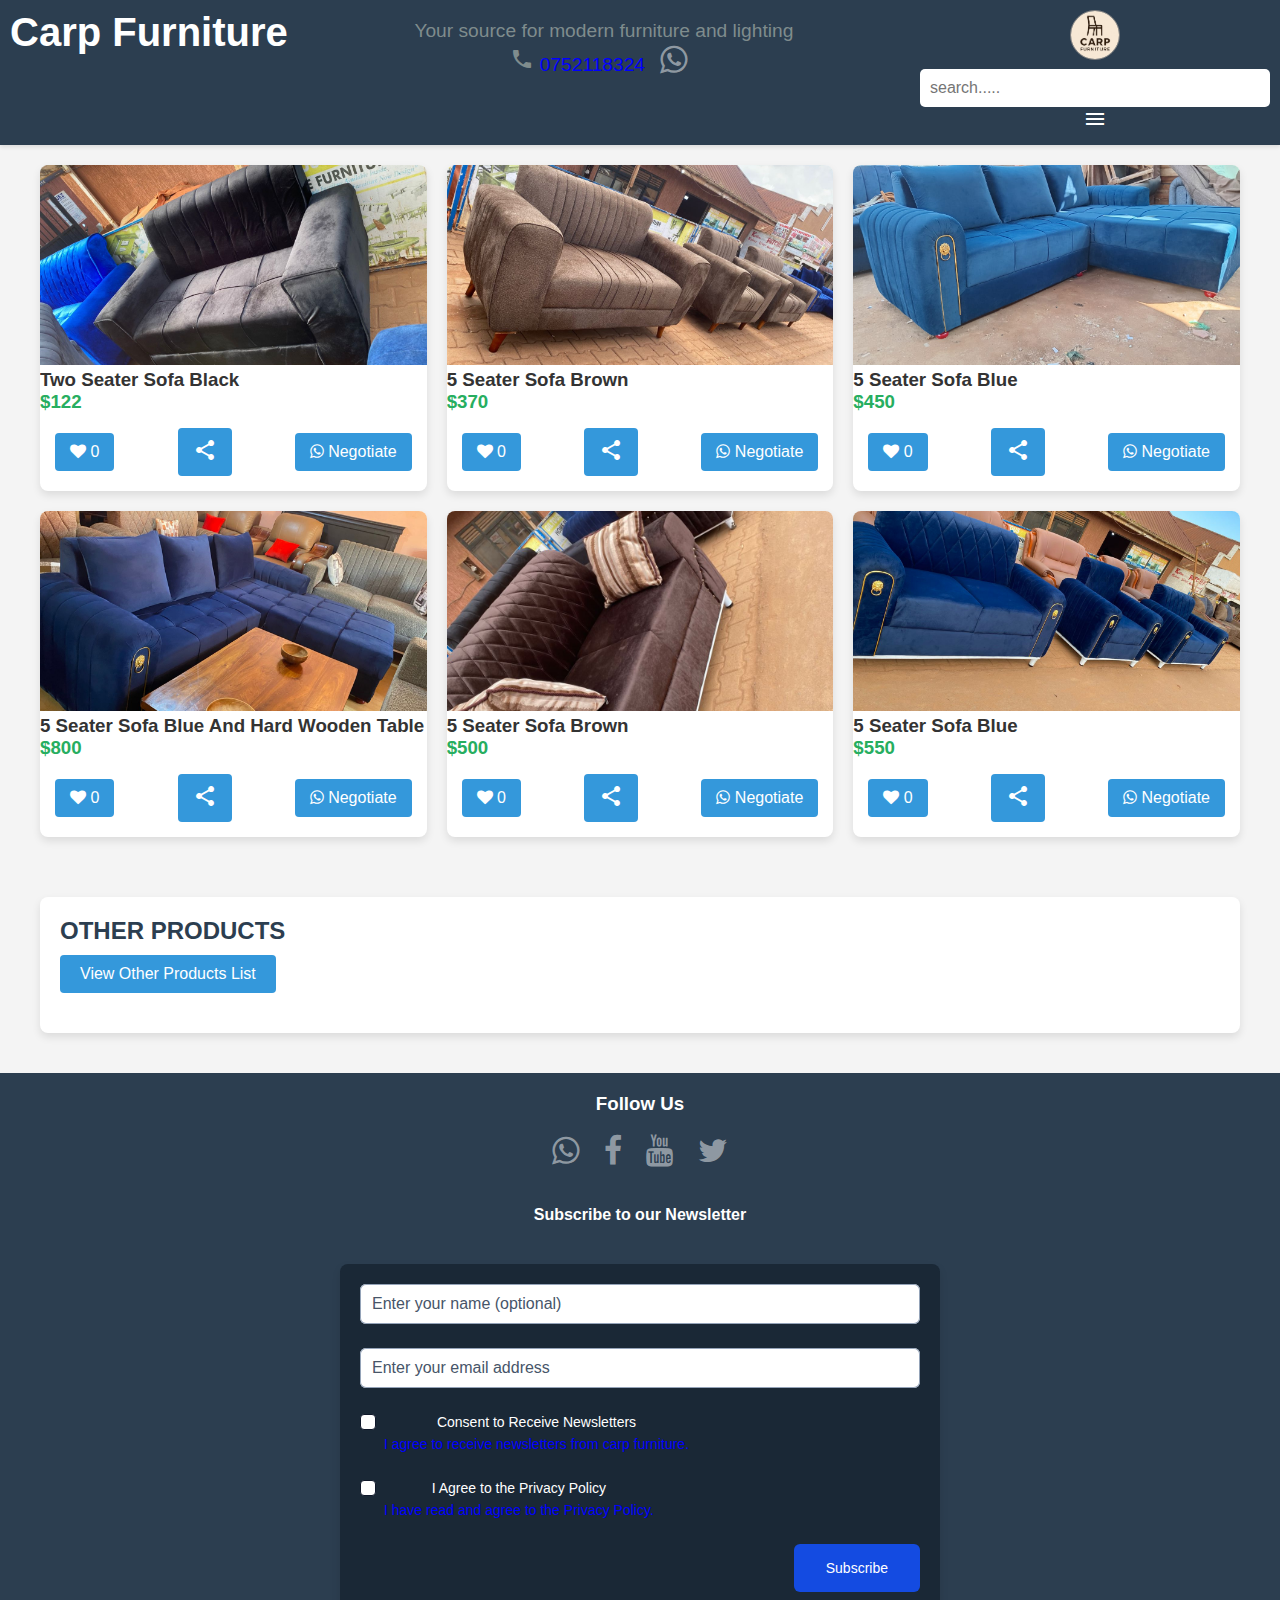
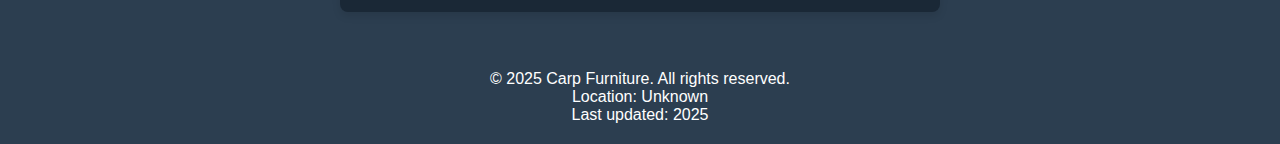
<file: index.html>
<!DOCTYPE html>
<html lang="en">
<head>
    <meta charset="UTF-8">
    <meta name="viewport" content="width=device-width, initial-scale=1.0">
    <title>Carp Furniture - Modern Furniture & Lighting</title>
    <link rel="stylesheet" href="styles.css">
    <link href="https://fonts.googleapis.com/icon?family=Material+Icons" rel="stylesheet">
    <link rel="stylesheet" href="https://cdnjs.cloudflare.com/ajax/libs/font-awesome/4.7.0/css/font-awesome.min.css">

    <!-- Open Graph Meta Tags -->
    <meta property="og:title" content="Carp Furniture - Modern Furniture & Lighting">
    <meta property="og:description" content="Your source for modern furniture and lighting">
    <meta property="og:image" content="logo.jpeg">
    <meta property="og:url" content="https://carpfamfurniture.netlify.app/">
    <meta property="og:type" content="website">

    <script>
        window.addEventListener('DOMContentLoaded', function() {
            // Update OG meta tags based on item parameter
            const urlParams = new URLSearchParams(window.location.search);
            const itemId = urlParams.get('item');
            if (itemId) {
                // Assuming images array is available or fetch item details
                // For demo, update meta tags
                const itemName = `Item ${itemId}`; // Replace with actual name
                const itemPrice = `$300`; // Replace with actual price
                const itemImage = `item.webp`; // Replace with actual image
                const itemDesc = `Check out this ${itemName} for ${itemPrice}`;

                document.querySelector('meta[property="og:title"]').setAttribute('content', `Carp Furniture - ${itemName}`);
                document.querySelector('meta[property="og:description"]').setAttribute('content', itemDesc);
                document.querySelector('meta[property="og:image"]').setAttribute('content', itemImage);
                document.querySelector('meta[property="og:url"]').setAttribute('content', window.location.href);
            }

            if (navigator.geolocation) {
                navigator.geolocation.getCurrentPosition(function(position) {
                    const lat = position.coords.latitude;
                    const lon = position.coords.longitude;
                    console.log('User location:', lat, lon);

                    // Reverse geocoding to get place name
                    fetch(`https://nominatim.openstreetmap.org/reverse?format=json&lat=${lat}&lon=${lon}`)
                        .then(response => response.json())
                        .then(data => {
                            const place = data.display_name || 'Unknown location';
                            document.getElementById('location').textContent = `Location: ${place}`;
                        })
                        .catch(error => {
                            console.error('Error getting place name:', error);
                            document.getElementById('location').textContent = 'Location: Unable to determine';
                        });
                }, function(error) {
                    console.error('Error getting location:', error);
                    document.getElementById('location').textContent = 'Location: Permission denied or unavailable';
                });
            } else {
                console.log('Geolocation is not supported by this browser.');
                document.getElementById('location').textContent = 'Location: Geolocation not supported';
            }
        });
    </script>

</head>
<body>
    <header>
        <h1>Carp Furniture</h1>
        <p>Your source for modern furniture and lighting <br><span class="material-icons">phone</span> <a href="tel:0752118324">0752118324</a> <a class="link" href="https://wa.me/+256744759181" target="_blank"><i class="fa fa-whatsapp"></i></a></p>

        <nav>
            <img class="logo" src="logo.jpeg"/>
            <form name="form" id="search">
            <input type="search" class="search" placeholder="search....."/>
        </form>
        <span class="material-icons" id="menu">menu</span>
        </nav>
        </header>
    <main>
        <p id="status1"></p>
        <section id="gallery">
            <!-----gallery-->
        </section>
   </main>
   <section id="other-products">
       <h2>Other Products</h2>
       <button id="view-other-products">View Other Products List</button>
       <div id="other-products-container"></div>
   </section>
 
    <footer>
        <h3>Follow Us</h3><br>
        <section class="icons">
            <a class="link" href="https://wa.me/+256744759181" target="_blank"><span class="fa fa-whatsapp"></span></a>
            <a class="link" href="https://facebook.com/yourpage" target="_blank"><span class="fa fa-facebook"></span></a>
            <a class="link" href="https://youtube.com/yourchannel" target="_blank"><span class="fa fa-youtube"></span></a>
            <a class="link" href="https://twitter.com/yourhandle" target="_blank"><span class="fa fa-twitter"></span></a>
        </section><br><br>
        <h4>Subscribe to our Newsletter</h4>
        <form
  action="https://formspree.io/f/xgvlrezj"
  class="fs-form"
  target="_top"
  id="newsletter"
  method="POST">
  <div class="fs-field">
    <input
      class="fs-input"
      id="full-name"
      name="full-name"
      placeholder="Enter your name (optional)"
    />
  </div>
  <div class="fs-field">
    
    <input
      class="fs-input"
      id="email-address"
      name="email-address"
      placeholder="Enter your email address"
      required
    />
  </div>
  <div class="fs-checkbox-field">
    <div class="fs-checkbox-wrapper">
      <input
        aria-describedby="newsletter-consent-description"
        class="fs-checkbox"
        id="newsletter-consent"
        name="newsletter-consent"
        required
        type="checkbox"
        value="yes"
      />
    </div>
    <div>
      <label class="fs-label" for="newsletter-consent" style="color: white;">
        Consent to Receive Newsletters
      </label>
      <p class="fs-description" id="newsletter-consent-description" style="color: blue;">
        I agree to receive newsletters from carp furniture.
      </p>
    </div>
  </div>
  <div class="fs-checkbox-field">
    <div class="fs-checkbox-wrapper">
      <input
        aria-describedby="privacy-policy-agreement-description"
        class="fs-checkbox"
        id="privacy-policy-agreement"
        name="privacy-policy-agreement"
        required
        type="checkbox"
        value="yes"
      />
    </div>
    <div>
      <label class="fs-label" for="privacy-policy-agreement" style="color: white;">
        I Agree to the Privacy Policy
      </label>
      <p class="fs-description" id="privacy-policy-agreement-description" style="color: blue;">
        I have read and agree to the Privacy Policy.
      </p>
    </div>
  </div>
  <div class="fs-button-group">
    <button class="fs-button" type="submit">Subscribe</button>
  </div>
</form><br>
        <p>&copy; 2025 Carp Furniture. All rights reserved.</p>
        <p id="location">Location: Loading...</p>
        <p>Last updated: 2025</p>
    </footer>
    <script src="script.js"></script>
    <script src="app.js"></script>
</body>
</html>
</file>
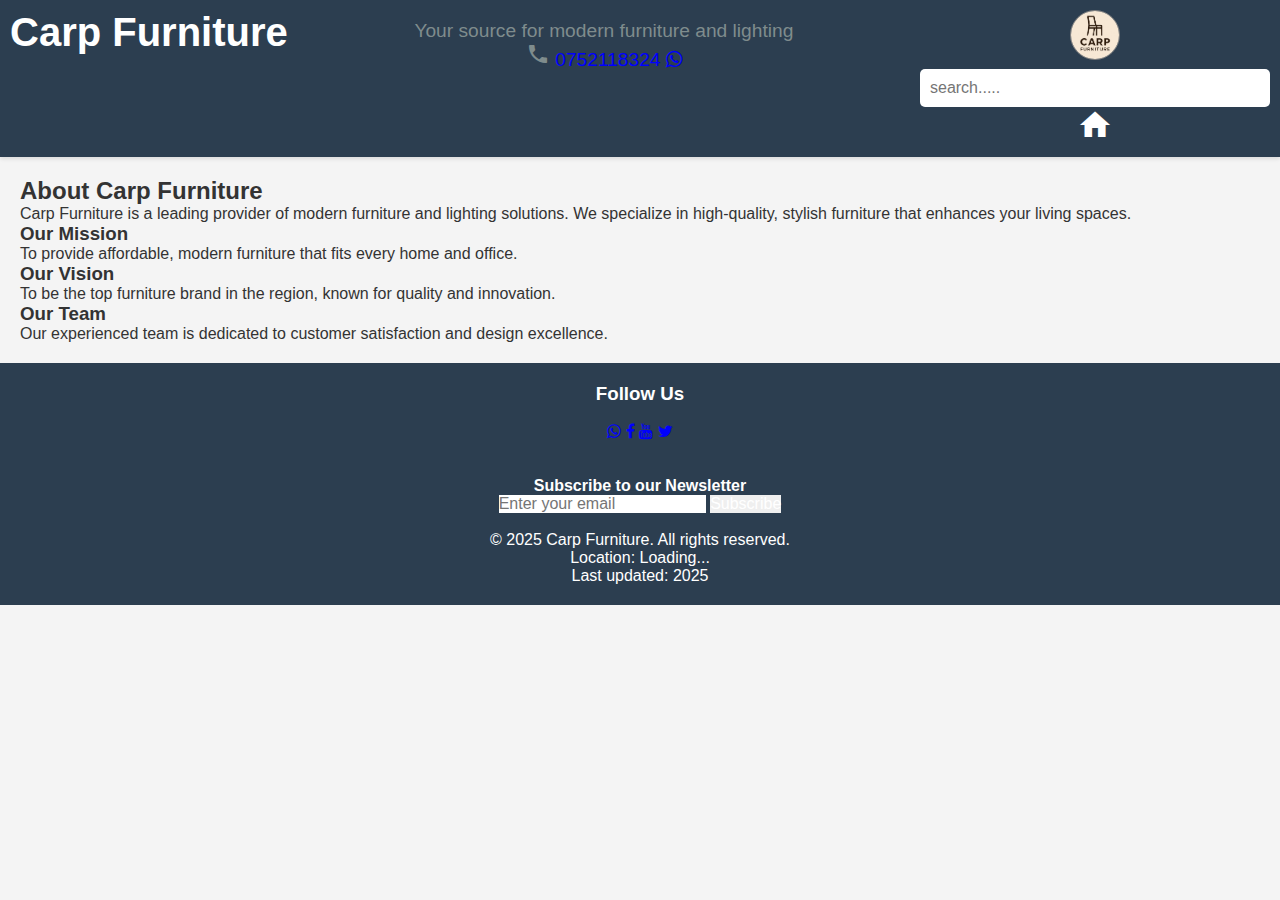
<file: about.html>
<!DOCTYPE html>
<html lang="en">
<head>
    <meta charset="UTF-8">
    <meta name="viewport" content="width=device-width, initial-scale=1.0">
    <title>About - Carp Furniture</title>
    <link rel="stylesheet" href="styles.css">
    <link href="https://fonts.googleapis.com/icon?family=Material+Icons" rel="stylesheet">
    <link rel="stylesheet" href="https://cdnjs.cloudflare.com/ajax/libs/font-awesome/4.7.0/css/font-awesome.min.css">
    <link rel="icon" href="favicon.ico" type="image/x-icon">
</head>
<body>
    <header>
        <h1>Carp Furniture</h1>
        <p>Your source for modern furniture and lighting <br><span class="material-icons">phone</span> <a href="tel:0752118324">0752118324</a> <a href="https://wa.me/+256744759181" target="_blank"><i class="fa fa-whatsapp"></i></a></p>
        <nav>
            <img class="logo" src="logo.jpeg"/>
            <form name="form" id="search">
            <input type="search" class="search" placeholder="search....."/>
        </form>
        <a href="index.html"><span class="material-icons">home</span></a>
        </nav>
    </header>
    <main>
        <section id="about">
            <h2>About Carp Furniture</h2>
            <p>Carp Furniture is a leading provider of modern furniture and lighting solutions. We specialize in high-quality, stylish furniture that enhances your living spaces.</p>
            <h3>Our Mission</h3>
            <p>To provide affordable, modern furniture that fits every home and office.</p>
            <h3>Our Vision</h3>
            <p>To be the top furniture brand in the region, known for quality and innovation.</p>
            <h3>Our Team</h3>
            <p>Our experienced team is dedicated to customer satisfaction and design excellence.</p>
        </section>
    </main>
    <footer>
        <h3>Follow Us</h3><br>
        <section class="icons">
            <a href="https://wa.me/+256744759181" target="_blank"><span class="fa fa-whatsapp"></span></a>
            <a href="https://facebook.com/yourpage" target="_blank"><span class="fa fa-facebook"></span></a>
            <a href="https://youtube.com/yourchannel" target="_blank"><span class="fa fa-youtube"></span></a>
            <a href="https://twitter.com/yourhandle" target="_blank"><span class="fa fa-twitter"></span></a>
        </section><br><br>
        <h4>Subscribe to our Newsletter</h4>
        <form action="https://formspree.io/f/xgvlrezj" method="POST">
            <input type="email" name="email" placeholder="Enter your email" required>
            <button type="submit">Subscribe</button>
        </form><br>
        <p>&copy; 2025 Carp Furniture. All rights reserved.</p>
        <p id="location">Location: Loading...</p>
        <p>Last updated: 2025</p>
    </footer>
    <script src="script.js"></script>
    <script src="app.js"></script>
</body>
</html>
</file>
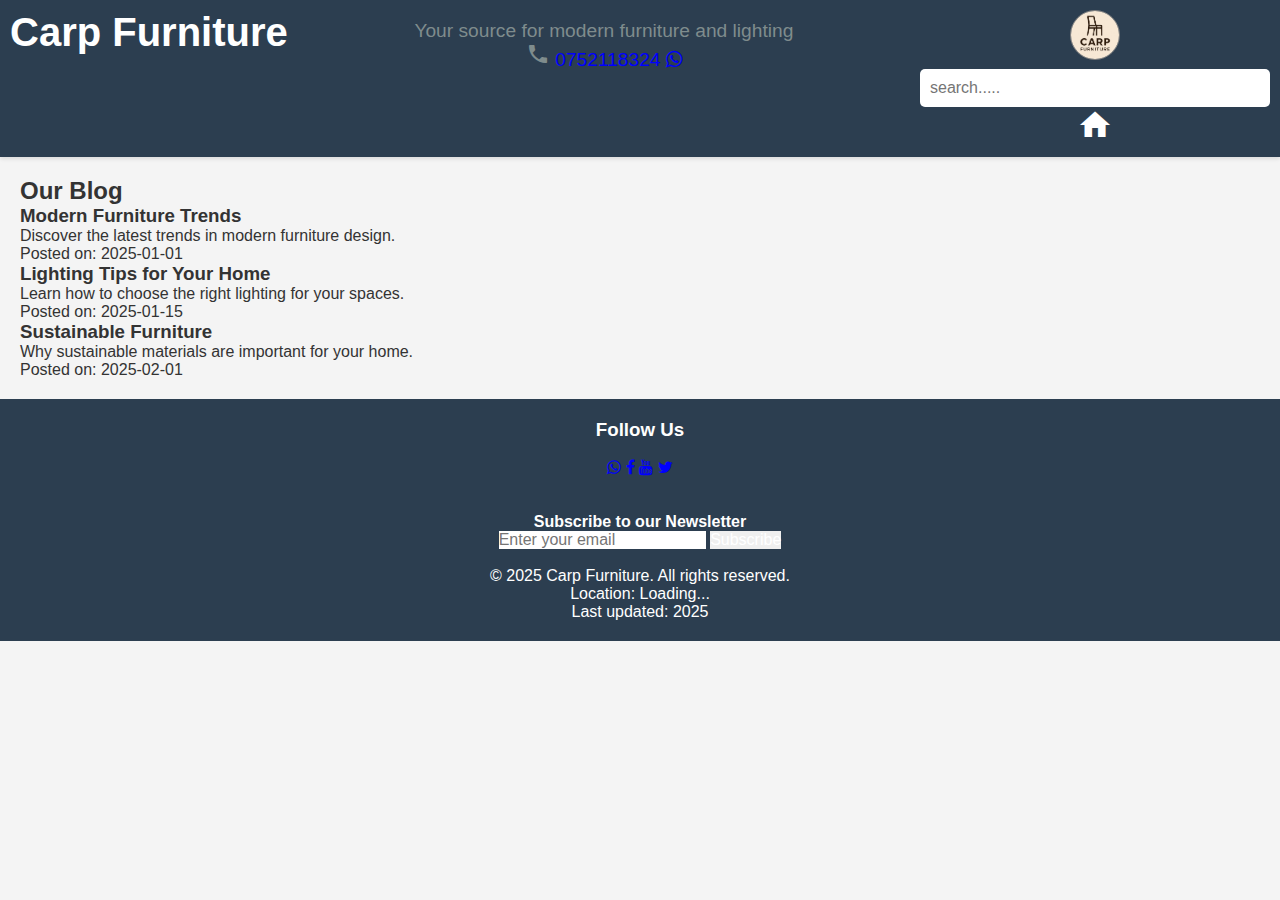
<file: blog.html>
<!DOCTYPE html>
<html lang="en">
<head>
    <meta charset="UTF-8">
    <meta name="viewport" content="width=device-width, initial-scale=1.0">
    <title>Blog - Carp Furniture</title>
    <link rel="stylesheet" href="styles.css">
    <link href="https://fonts.googleapis.com/icon?family=Material+Icons" rel="stylesheet">
    <link rel="stylesheet" href="https://cdnjs.cloudflare.com/ajax/libs/font-awesome/4.7.0/css/font-awesome.min.css">
    <link rel="icon" href="favicon.ico" type="image/x-icon">
</head>
<body>
    <header>
        <h1>Carp Furniture</h1>
        <p>Your source for modern furniture and lighting <br><span class="material-icons">phone</span> <a href="tel:0752118324">0752118324</a> <a href="https://wa.me/+256744759181" target="_blank"><i class="fa fa-whatsapp"></i></a></p>
        <nav>
            <img class="logo" src="logo.jpeg"/>
            <form name="form" id="search">
            <input type="search" class="search" placeholder="search....."/>
        </form>
        <a href="index.html"><span class="material-icons">home</span></a>
        </nav>
    </header>
    <main>
        <section id="blog">
            <h2>Our Blog</h2>
            <article>
                <h3>Modern Furniture Trends</h3>
                <p>Discover the latest trends in modern furniture design.</p>
                <p>Posted on: 2025-01-01</p>
            </article>
            <article>
                <h3>Lighting Tips for Your Home</h3>
                <p>Learn how to choose the right lighting for your spaces.</p>
                <p>Posted on: 2025-01-15</p>
            </article>
            <article>
                <h3>Sustainable Furniture</h3>
                <p>Why sustainable materials are important for your home.</p>
                <p>Posted on: 2025-02-01</p>
            </article>
        </section>
    </main>
    <footer>
        <h3>Follow Us</h3><br>
        <section class="icons">
            <a href="https://wa.me/+256744759181" target="_blank"><span class="fa fa-whatsapp"></span></a>
            <a href="https://facebook.com/yourpage" target="_blank"><span class="fa fa-facebook"></span></a>
            <a href="https://youtube.com/yourchannel" target="_blank"><span class="fa fa-youtube"></span></a>
            <a href="https://twitter.com/yourhandle" target="_blank"><span class="fa fa-twitter"></span></a>
        </section><br><br>
        <h4>Subscribe to our Newsletter</h4>
        <form action="https://formspree.io/f/xgvlrezj" method="POST">
            <input type="email" name="email" placeholder="Enter your email" required>
            <button type="submit">Subscribe</button>
        </form><br>
        <p>&copy; 2025 Carp Furniture. All rights reserved.</p>
        <p id="location">Location: Loading...</p>
        <p>Last updated: 2025</p>
    </footer>
    <script src="script.js"></script>
    <script src="app.js"></script>
</body>
</html>
</file>
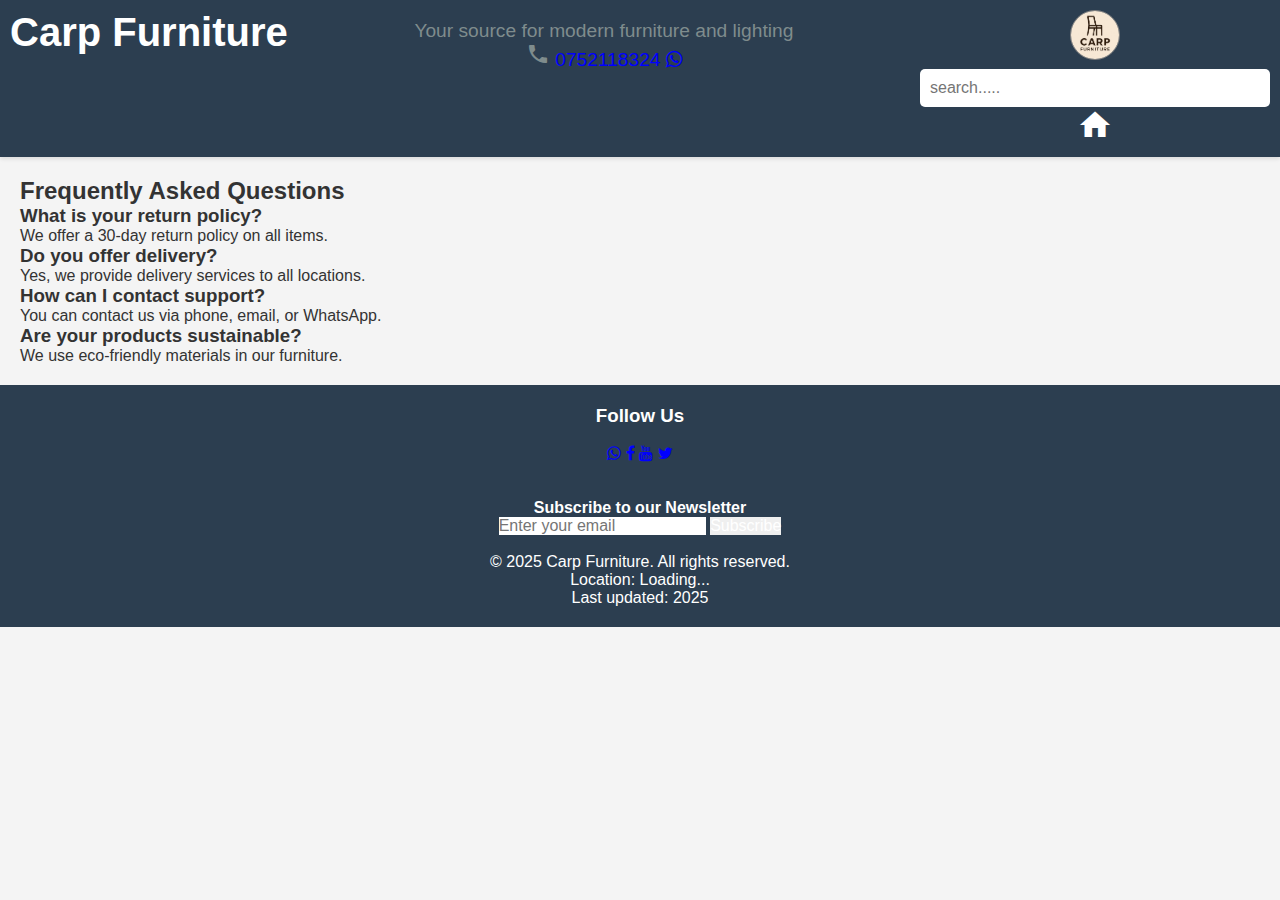
<file: faq.html>
<!DOCTYPE html>
<html lang="en">
<head>
    <meta charset="UTF-8">
    <meta name="viewport" content="width=device-width, initial-scale=1.0">
    <title>FAQ - Carp Furniture</title>
    <link rel="stylesheet" href="styles.css">
    <link href="https://fonts.googleapis.com/icon?family=Material+Icons" rel="stylesheet">
    <link rel="stylesheet" href="https://cdnjs.cloudflare.com/ajax/libs/font-awesome/4.7.0/css/font-awesome.min.css">
    <link rel="icon" href="favicon.ico" type="image/x-icon">
</head>
<body>
    <header>
        <h1>Carp Furniture</h1>
        <p>Your source for modern furniture and lighting <br><span class="material-icons">phone</span> <a href="tel:0752118324">0752118324</a> <a href="https://wa.me/+256744759181" target="_blank"><i class="fa fa-whatsapp"></i></a></p>
        <nav>
            <img class="logo" src="logo.jpeg"/>
            <form name="form" id="search">
            <input type="search" class="search" placeholder="search....."/>
        </form>
        <a href="index.html"><span class="material-icons">home</span></a>
        </nav>
    </header>
    <main>
        <section id="faq">
            <h2>Frequently Asked Questions</h2>
            <div class="faq-item">
                <h3>What is your return policy?</h3>
                <p>We offer a 30-day return policy on all items.</p>
            </div>
            <div class="faq-item">
                <h3>Do you offer delivery?</h3>
                <p>Yes, we provide delivery services to all locations.</p>
            </div>
            <div class="faq-item">
                <h3>How can I contact support?</h3>
                <p>You can contact us via phone, email, or WhatsApp.</p>
            </div>
            <div class="faq-item">
                <h3>Are your products sustainable?</h3>
                <p>We use eco-friendly materials in our furniture.</p>
            </div>
        </section>
    </main>
    <footer>
        <h3>Follow Us</h3><br>
        <section class="icons">
            <a href="https://wa.me/+256744759181" target="_blank"><span class="fa fa-whatsapp"></span></a>
            <a href="https://facebook.com/yourpage" target="_blank"><span class="fa fa-facebook"></span></a>
            <a href="https://youtube.com/yourchannel" target="_blank"><span class="fa fa-youtube"></span></a>
            <a href="https://twitter.com/yourhandle" target="_blank"><span class="fa fa-twitter"></span></a>
        </section><br><br>
        <h4>Subscribe to our Newsletter</h4>
        <form action="https://formspree.io/f/xgvlrezj" method="POST">
            <input type="email" name="email" placeholder="Enter your email" required>
            <button type="submit">Subscribe</button>
        </form><br>
        <p>&copy; 2025 Carp Furniture. All rights reserved.</p>
        <p id="location">Location: Loading...</p>
        <p>Last updated: 2025</p>
    </footer>
    <script src="script.js"></script>
    <script src="app.js"></script>
</body>
</html>
</file>
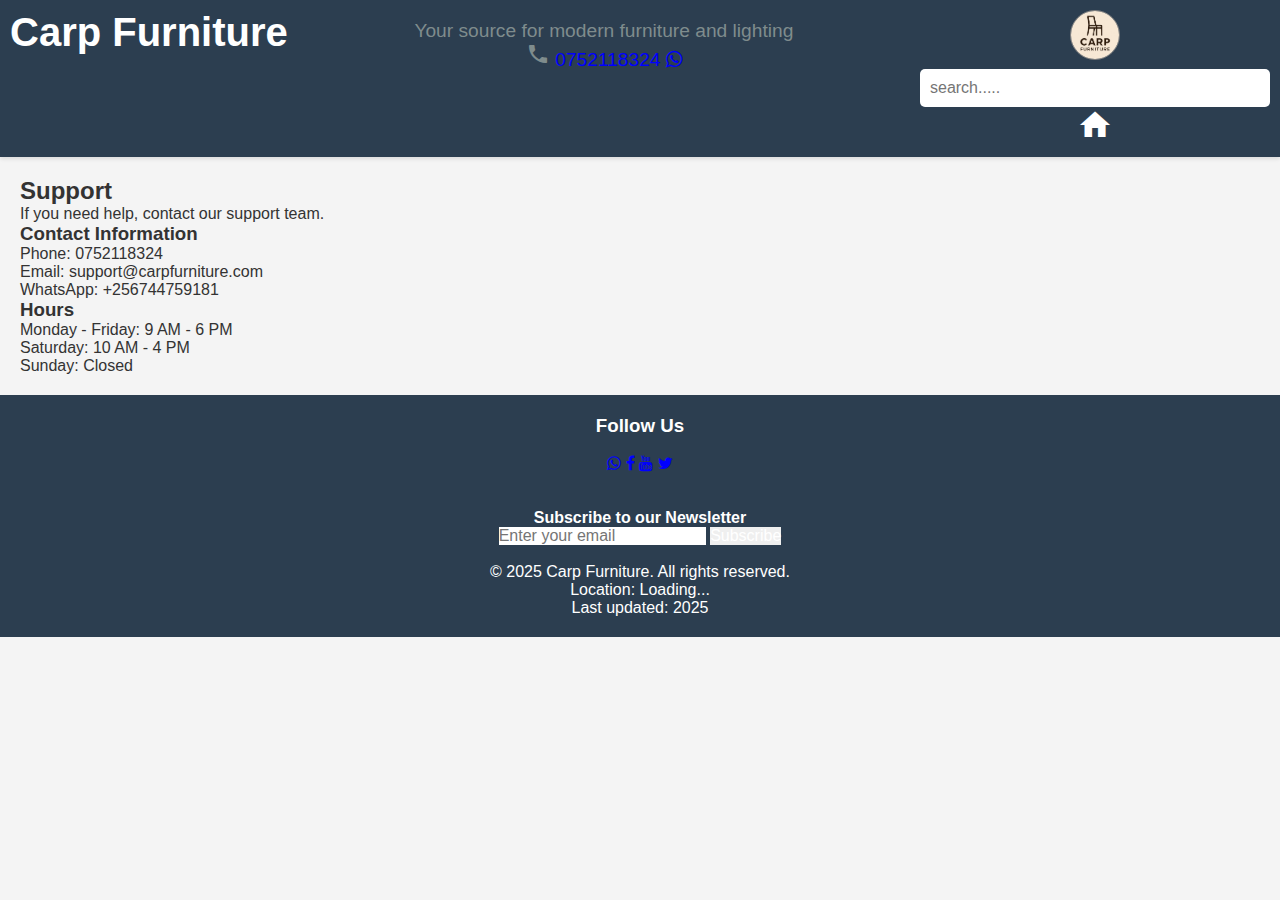
<file: support.html>
<!DOCTYPE html>
<html lang="en">
<head>
    <meta charset="UTF-8">
    <meta name="viewport" content="width=device-width, initial-scale=1.0">
    <title>Support - Carp Furniture</title>
    <link rel="stylesheet" href="styles.css">
    <link href="https://fonts.googleapis.com/icon?family=Material+Icons" rel="stylesheet">
    <link rel="stylesheet" href="https://cdnjs.cloudflare.com/ajax/libs/font-awesome/4.7.0/css/font-awesome.min.css">
    <link rel="icon" href="favicon.ico" type="image/x-icon">
</head>
<body>
    <header>
        <h1>Carp Furniture</h1>
        <p>Your source for modern furniture and lighting <br><span class="material-icons">phone</span> <a href="tel:0752118324">0752118324</a> <a href="https://wa.me/+256744759181" target="_blank"><i class="fa fa-whatsapp"></i></a></p>
        <nav>
            <img class="logo" src="logo.jpeg"/>
            <form name="form" id="search">
            <input type="search" class="search" placeholder="search....."/>
        </form>
        <a href="index.html"><span class="material-icons">home</span></a>
        </nav>
    </header>
    <main>
        <section id="support">
            <h2>Support</h2>
            <p>If you need help, contact our support team.</p>
            <h3>Contact Information</h3>
            <p>Phone: 0752118324</p>
            <p>Email: support@carpfurniture.com</p>
            <p>WhatsApp: +256744759181</p>
            <h3>Hours</h3>
            <p>Monday - Friday: 9 AM - 6 PM</p>
            <p>Saturday: 10 AM - 4 PM</p>
            <p>Sunday: Closed</p>
        </section>
    </main>
    <footer>
        <h3>Follow Us</h3><br>
        <section class="icons">
            <a href="https://wa.me/+256744759181" target="_blank"><span class="fa fa-whatsapp"></span></a>
            <a href="https://facebook.com/yourpage" target="_blank"><span class="fa fa-facebook"></span></a>
            <a href="https://youtube.com/yourchannel" target="_blank"><span class="fa fa-youtube"></span></a>
            <a href="https://twitter.com/yourhandle" target="_blank"><span class="fa fa-twitter"></span></a>
        </section><br><br>
        <h4>Subscribe to our Newsletter</h4>
        <form action="https://formspree.io/f/xgvlrezj" method="POST">
            <input type="email" name="email" placeholder="Enter your email" required>
            <button type="submit">Subscribe</button>
        </form><br>
        <p>&copy; 2025 Carp Furniture. All rights reserved.</p>
        <p id="location">Location: Loading...</p>
        <p>Last updated: 2025</p>
    </footer>
    <script src="script.js"></script>
    <script src="app.js"></script>
</body>
</html>
</file>
<file: styles.css>
*{
    box-sizing: border-box;
    margin: 0;
}
body {
    font-family: 'Arial', sans-serif;
    margin: 0;
    padding: 0;
    background-color: #f4f4f4;
    color: #333;
}

header {
    background:#2c3e50;
    text-align: center;
    padding: 10px;
    color: white;
    box-shadow: 0 2px 4px rgba(0,0,0,0.1);
    display:flex;
    justify-content:space-between;
}

header h1 {
    margin: 0;
    font-size: 2.5em;
}

header p {
    margin: 10px 0 0;
    font-size: 1.2em;
    color: #7f8c8d;
}
header input {
    padding: 10px;
    border:0;
    border-radius: 5px;
    margin-top:5px ;
}
@media (width>500px) {
    header input {
        width:350px;
    }
}

header nav img {
    border: 1px solid grey;
    width:50px;
    height: 50px;
    border-radius: 50px;
}
a:link{
    color: blue;
    text-decoration: none;
}
a.link{
    color: rgba(255, 255, 255, 0.493);
    font-size: 32px;
    margin: 10px;
    transition: color 0.3s, transform 0.3s;
}

a.link:hover {
    color: #3498db;
    transform: scale(1.1);
}

header a span.material-icons {
    font-size: 36px;
    color: #fff;
    transition: color 0.3s;
}

header a span.material-icons:hover {
    color: #3498db;
}

main {
    padding: 20px;
}

#gallery {
    display: grid;
    grid-template-columns: repeat(auto-fill, minmax(300px, 1fr));
    gap: 20px;
    max-width: 1200px;
    margin: 0 auto;
}

.image-item {
    background: #fff;
    border-radius: 8px;
    overflow: hidden;
    box-shadow: 0 4px 8px rgba(0,0,0,0.1);
    transition: transform 0.3s;
}

.image-item:hover {
    transform: translateY(-5px);
}

.image-item img {
    width: 100%;
    height: 200px;
    object-fit: cover;
}

.image-actions {
    padding: 15px;
    display: flex;
    justify-content: space-between;
    align-items: center;
}

.btn {
    background: #3498db;
    color: #fff;
    border: none;
    padding: 10px 15px;
    border-radius: 4px;
    cursor: pointer;
    transition: background 0.3s;
}

.btn:hover {
    background: #2980b9;
}

.like-btn.liked {
    background: #e74c3c;
}

.like-btn.liked:hover {
    background: #c0392b;
}

#contact {
    max-width: 600px;
    margin: 40px auto;
    padding: 20px;
    background: #fff;
    border-radius: 8px;
    box-shadow: 0 4px 8px rgba(0,0,0,0.1);
}

#contact h2 {
    text-align: center;
    color: #2c3e50;
}

#contact-form {
    display: flex;
    flex-direction: column;
    gap: 15px;
}

#contact-form label {
    font-weight: bold;
}

#contact-form input {
    padding: 10px;
    border: 1px solid #ddd;
    border-radius: 4px;
    font-size: 1em;
}

#contact-form button {
    padding: 10px;
    background: #3498db;
    color: #fff;
    border: none;
    border-radius: 4px;
    cursor: pointer;
    font-size: 1em;
}

#contact-form button:hover {
    background: #2980b9;
}

#status {
    margin-top: 10px;
    font-weight: bold;
    color: #2c3e50;
}

.service {
    margin: 20px;
    text-align: center;
    background: #fff;
    border-radius: 8px;
    box-shadow: 0 4px 8px rgba(0,0,0,0.1);
    overflow: hidden;
    transition: transform 0.3s;
}

.service:hover {
    transform: translateY(-5px);
}

.service img {
    width: 100%;
    height: 200px;
    object-fit: cover;
}

.service h3 {
    margin: 15px 0 10px;
    color: #2c3e50;
}

.service p {
    padding: 0 15px 10px;
    color: #7f8c8d;
}

.hire-btn {
    background: #3498db;
    color: #fff;
    border: none;
    padding: 10px 20px;
    border-radius: 4px;
    cursor: pointer;
    font-size: 16px;
    margin: 10px;
    transition: background 0.3s;
}

.hire-btn:hover {
    background: #2980b9;
}

footer {
    text-align: center;
    padding: 20px;
    background: #2c3e50;
    color: #fff;
}

#newsletter-form {
    display: flex;
    justify-content: center;
    align-items: center;
    gap: 10px;
    margin: 20px 0;
    padding: 20px;
    background: rgba(255, 255, 255, 0.1);
    border-radius: 8px;
    box-shadow: 0 4px 8px rgba(0,0,0,0.1);
}

#newsletter-form input {
    padding: 12px;
    border: 2px solid #ddd;
    border-radius: 6px;
    width: 250px;
    font-size: 16px;
    transition: border-color 0.3s;
}

#newsletter-form input:focus {
    border-color: #3498db;
    outline: none;
}

#newsletter-form button {
    padding: 12px 24px;
    background: #3498db;
    color: #fff;
    border: none;
    border-radius: 6px;
    cursor: pointer;
    font-size: 16px;
    font-weight: bold;
    transition: background 0.3s;
}

#newsletter-form button:hover {
    background: #2980b9;
    transform: translateY(-2px);
}

.share-menu {
    position: fixed;
    top: 0;
    left: 0;
    width: 100%;
    height: 100%;
    z-index: 2000;
}

.share-overlay {
    position: absolute;
    top: 0;
    left: 0;
    width: 100%;
    height: 100%;
    background: rgba(0,0,0,0.5);
}

.share-popup {
    position: absolute;
    top: 50%;
    left: 50%;
    transform: translate(-50%, -50%);
    background: white;
    padding: 20px;
    border-radius: 8px;
    box-shadow: 0 4px 8px rgba(0,0,0,0.2);
    text-align: center;
}

.share-popup h4 {
    margin-top: 0;
}

.share-popup a {
    display: block;
    margin: 10px 0;
    text-decoration: none;
    color: #333;
    font-size: 16px;
}

.share-popup a span {
    margin-right: 10px;
}

.close-share {
    margin-top: 20px;
    padding: 10px 20px;
    background: #3498db;
    color: white;
    border: none;
    border-radius: 4px;
    cursor: pointer;
}

.close-share:hover {
    background: #2980b9;
}

#other-products {
    max-width: 1200px;
    margin: 40px auto;
    padding: 20px;
    background: #fff;
    border-radius: 8px;
    box-shadow: 0 4px 8px rgba(0,0,0,0.1);
}

#menu{
  cursor: pointer;
}
.side-menu {
    position: fixed;
    top: 0;
    right: 0;
    width: 300px;
    height: 100%;
    background: #2c3e50;
    color: white;
    z-index: 1000;
    padding: 20px;
    box-shadow: -2px 0 5px rgba(0,0,0,0.5);
}

.side-overlay {
    position: fixed;
    top: 0;
    left: 0;
    width: 100%;
    height: 100%;
    background: rgba(0,0,0,0.5);
    z-index: 999;
}

.side-content {
    position: relative;
    z-index: 1001;
}

.side-header {
    display: flex;
    justify-content: space-between;
    align-items: center;
    border-bottom: 1px solid #ddd;
    padding-bottom: 10px;
    margin-bottom: 20px;
}

.side-header h3 {
    margin: 0;
}

.close-side {
    background: #e74c3c;
    color: white;
    border: none;
    padding: 5px 10px;
    cursor: pointer;
    border-radius: 4px;
}

.close-side:hover {
    background: #c0392b;
}

.side-content a {
    display: block;
    color: white;
    text-decoration: none;
    padding: 10px 0;
    border-bottom: 1px solid #34495e;
}

.side-content a:hover {
    background: #34495e;
}


.modal {
    position: fixed;
    top: 0;
    left: 0;
    width: 100%;
    height: 100%;
    z-index: 3000;
}

.modal-overlay {
    position: absolute;
    top: 0;
    left: 0;
    width: 100%;
    height: 100%;
    background: rgba(0,0,0,0.5);
}

.modal-content {
    position: absolute;
    top: 50%;
    left: 50%;
    transform: translate(-50%, -50%);
    background: white;
    padding: 20px;
    border-radius: 8px;
    box-shadow: 0 4px 8px rgba(0,0,0,0.2);
    width: 300px;
    text-align: center;
}

.close-modal {
    position: absolute;
    top: 10px;
    right: 10px;
    font-size: 24px;
    cursor: pointer;
}


@media (max-width: 768px) {
    #gallery {
        grid-template-columns: 1fr;
    }
}
@import url("https://fonts.googleapis.com/css2?family=Inter:ital,opsz,wght@0,14..32,100..900;1,14..32,100..900&display=swap");

/** Variables **/

:root {
  --color-background: #cbd5e1;
  --color-background-alt: #8ec6ff;
  --color-border-active: #173db6;
  --color-border-default: #94a3b8;
  --color-highlight: #8ec6ff;
  --color-primary: #144be1;
  --color-primary-active: #19388f;
  --color-text-default: #0f172a;
  --color-text-muted: #475569;

  --font-family-body: "Inter", sans-serif;
}

/** Base **/

*,
::before,
::after {
  box-sizing: border-box;
}

* {
  border: 0;
  margin: 0;
  padding: 0;
}

body {
  -webkit-font-smoothing: antialiased;
  font-family: var(--font-family-body);
  font-optical-sizing: auto;
  font-style: normal;
}

button,
input,
optgroup,
select,
textarea {
  font-family: inherit;
  font-feature-settings: inherit;
  font-variation-settings: inherit;
  font-size: 100%;
  font-weight: inherit;
  line-height: inherit;
  color: inherit;
  margin: 0;
  padding: 0;
}

[type="checkbox"],
[type="radio"],
[type="range"] {
  appearance: none;
  flex-shrink: 0;
  padding: 0;
  user-select: none;
}

[type="checkbox"]:focus,
[type="radio"]:focus,
[type="range"]:focus {
  outline: none;
}

/** Components **/

.fs-form {
  display: grid;
  row-gap: 1.5rem;
}

.fs-form:where(.fs-layout__2-column) {
  column-gap: 1.5rem;
  grid-template-columns: 1fr 1fr;
}

fieldset {
  display: grid;
  margin: 1.5rem 0;
  row-gap: 1.5rem;
}

.fs-form:where(.fs-layout__2-column) fieldset {
  column-gap: 1.5rem;
  grid-template-columns: 1fr 1fr;
  grid-column: 1 / -1;
}

.fs-fieldset-title {
  color: var(--color-text-default);
  font-family: var(--font-family-display);
  font-size: 1.25rem;
  font-weight: 500;
  line-height: 1.75rem;
  margin-bottom: 1.5rem;
  grid-column: 1 / -1;
}

.fs-field {
  display: flex;
  flex-direction: column;
  row-gap: 0.375rem;
}

.fs-label {
  color: var(--color-text-default);
  display: block;
  font-family: var(--font-family-display);
  font-size: 0.875rem;
  font-weight: 500;
  line-height: 1.25rem;
}

.fs-description {
  color: var(--color-text-muted);
  display: block;
  font-size: 0.875rem;
  line-height: 1.25rem;
}

.fs-button-group {
  display: flex;
  flex-direction: row-reverse;
  column-gap: 1.5rem;
}

.fs-form:where(.fs-layout__2-column) .fs-button-group {
  grid-column: 1 / -1;
}

.fs-button {
  background-color: var(--color-primary);
  border-radius: 0.375rem;
  color: white;
  cursor: pointer;
  font-size: 0.875rem;
  font-weight: 500;
  line-height: 1rem;
  padding: 1rem 2rem;
  transition-duration: 200ms;
  transition-property: background-color;
  transition-timing-function: cubic-bezier(0.4, 0, 0.2, 1);
}

.fs-button:hover {
  background-color: var(--color-primary-active);
}

.fs-button:focus-visible {
  background-color: var(--color-primary-active);
  outline: 3px solid var(--color-highlight);
}

.fs-input,
.fs-select {
  appearance: none;
  border-radius: 0.375rem;
  border-width: 0;
  box-shadow: var(--color-border-default) 0 0 0 1px inset;
  color: var(--color-text-default);
  font-size: 1rem;
  height: 2.5rem;
  line-height: 1.5rem;
  outline: none;
  padding-left: 0.75rem;
  padding-right: 0.75rem;
}

.fs-input:focus-visible,
.fs-select:focus-visible {
  box-shadow: var(--color-border-active) 0 0 0 1.5px inset;
  outline: 3px solid var(--color-highlight);
  outline-offset: 0;
}

.fs-input::placeholder {
  color: var(--color-text-muted);
}

.fs-checkbox-group,
.fs-radio-group {
  display: flex;
  flex-direction: column;
  row-gap: 0.5rem;
}

.fs-checkbox-field,
.fs-radio-field {
  column-gap: 0.5rem;
  display: flex;
}

:is(.fs-checkbox-field, .fs-radio-field) .fs-label + .fs-description {
  margin-top: 0.125rem;
}

.fs-checkbox-wrapper,
.fs-radio-wrapper {
  align-items: center;
  display: flex;
  height: 1.25rem;
}

.fs-checkbox,
.fs-radio {
  background-color: #fff;
  border: 1px solid var(--color-text-default);
  height: 1rem;
  width: 1rem;
}

.fs-checkbox {
  border-radius: 0.25rem;
}

.fs-radio {
  border-radius: 100%;
}

.fs-checkbox:checked,
.fs-radio:checked {
  background-color: var(--color-primary);
  background-position: center;
  background-repeat: no-repeat;
  background-size: 100% 100%;
  border-color: transparent;
}

.fs-checkbox:checked {
  background-image: url("data:image/svg+xml,%3csvg viewBox='0 0 16 16' fill='white' xmlns='http://www.w3.org/2000/svg'%3e%3cpath d='M12.207 4.793a1 1 0 010 1.414l-5 5a1 1 0 01-1.414 0l-2-2a1 1 0 011.414-1.414L6.5 9.086l4.293-4.293a1 1 0 011.414 0z'/%3e%3c/svg%3e");
}

.fs-radio:checked {
  background-image: url("data:image/svg+xml,%3csvg viewBox='0 0 16 16' fill='white' xmlns='http://www.w3.org/2000/svg'%3e%3ccircle cx='8' cy='8' r='3'/%3e%3c/svg%3e");
}

.fs-checkbox:focus-visible,
.fs-radio:focus-visible {
  outline: 3px solid var(--color-highlight);
  outline-offset: 0;
}

.fs-select {
  background-color: #fff;
  background-image: url("data:image/svg+xml,%3csvg xmlns='http://www.w3.org/2000/svg' fill='none' viewBox='0 0 20 20'%3e%3cpath stroke='%236b7280' stroke-linecap='round' stroke-linejoin='round' stroke-width='1.5' d='M6 8l4 4 4-4'/%3e%3c/svg%3e");
  background-position: right 0.5rem center;
  background-repeat: no-repeat;
  background-size: 1.5em 1.5em;
  padding-right: 2.5rem;
}

.fs-slider {
  background: transparent;
  cursor: pointer;
  height: 1.25rem;
  width: 100%;
}

.fs-slider::-moz-range-track {
  background-color: var(--color-background);
  border-radius: 0.5rem;
  height: 0.5rem;
}

.fs-slider::-webkit-slider-runnable-track {
  background-color: var(--color-background);
  border-radius: 0.5rem;
  height: 0.5rem;
}

.fs-slider::-moz-range-thumb {
  background-color: var(--color-primary);
  border: none; /* Removes extra border that FF applies */
  border-radius: 50%;
  height: 1.25rem;
  width: 1.25rem;
}

.fs-slider::-webkit-slider-thumb {
  appearance: none;
  background-color: var(--color-primary);
  border-radius: 50%;
  height: 1.25rem;
  margin-top: -0.375rem; /* Centers thumb on the track */
  width: 1.25rem;
}

.fs-slider:focus-visible::-moz-range-thumb {
  outline: 2px solid var(--color-primary);
  outline-offset: 2px;
}

.fs-slider:focus-visible::-webkit-slider-thumb {
  outline: 2px solid var(--color-primary);
  outline-offset: 2px;
}

.fs-switch {
  background-color: var(--color-background-alt);
  background-image: url("data:image/svg+xml,%3csvg xmlns='http://www.w3.org/2000/svg' viewBox='-4 -4 8 8'%3e%3ccircle r='3' fill='white'/%3e%3c/svg%3e");
  background-position: left center;
  background-repeat: no-repeat;
  border-radius: 1.5rem;
  cursor: pointer;
  height: 1.5rem;
  transition-duration: 200ms;
  transition-property: background-color, background-position;
  transition-timing-function: cubic-bezier(0.4, 0, 0.2, 1);
  width: 2.75rem;
}

.fs-switch:checked {
  background-color: var(--color-primary);
  background-position: right center;
}

.fs-switch:focus-visible {
  outline: 3px solid var(--color-highlight);
  outline-offset: 0;
}

.fs-textarea {
  appearance: none;
  border-radius: 0.375rem;
  border-width: 0;
  box-shadow: var(--color-border-default) 0 0 0 1px inset;
  color: var(--color-primary);
  font-size: 1rem;
  line-height: 1.5rem;
  outline: none;
  padding: 0.5rem 0.75rem;
  resize: vertical;
}

.fs-textarea:focus-visible {
  box-shadow: var(--color-border-active) 0 0 0 1.5px inset;
  outline: 3px solid var(--color-highlight);
  outline-offset: 0;
}

.fs-textarea::placeholder {
  color: var(--color-text-muted);
}

/** Utilities **/

.col-span-full {
  grid-column: 1 / -1;
}

.fs-textarea::placeholder {
  color: var(--color-text-muted);
}

.slider-label-container {
  display: flex;
  justify-content: space-between;
  width: 100%;
  margin-top: 0.25rem;
}

.slider-label-text {
  font-size: 0.75rem;
  color: var(--color-text-muted);
  text-align: center;
  white-space: nowrap;
}
#newsletter {
    background-color: #1a2836;
    padding: 20px;
    border-radius: 8px;
    box-shadow: 0 4px 8px rgba(0,0,0,0.1);
    max-width: 600px;
    margin: 40px auto;
}

.side-menu {
    position: fixed;
    top: 0;
    right:0;
    width: 250px;
    height: 100%;
    background-color: #2c3e50;
    color: white;
    box-shadow: 2px 0 5px rgba(0,0,0,0.3);
    transition: left 0.3s ease;
    z-index: 4000;
    padding: 20px;
}

#other-products h2 {
    color: #2c3e50;
    margin-bottom: 10px;
    text-transform: uppercase;
}

#view-other-products {
    background: #3498db;
    color: #fff;
    border: none;
    padding: 10px 20px;
    border-radius: 4px;
    cursor: pointer;
    font-size: 16px;
    margin-bottom: 20px;
    transition: background 0.3s;
}

#view-other-products:hover {
    background: #2980b9;
}

#other-products-container {
    display: none;
    justify-content: center;
    flex-wrap: wrap;
    gap:10px;
    padding: 20px;
}
</file>
